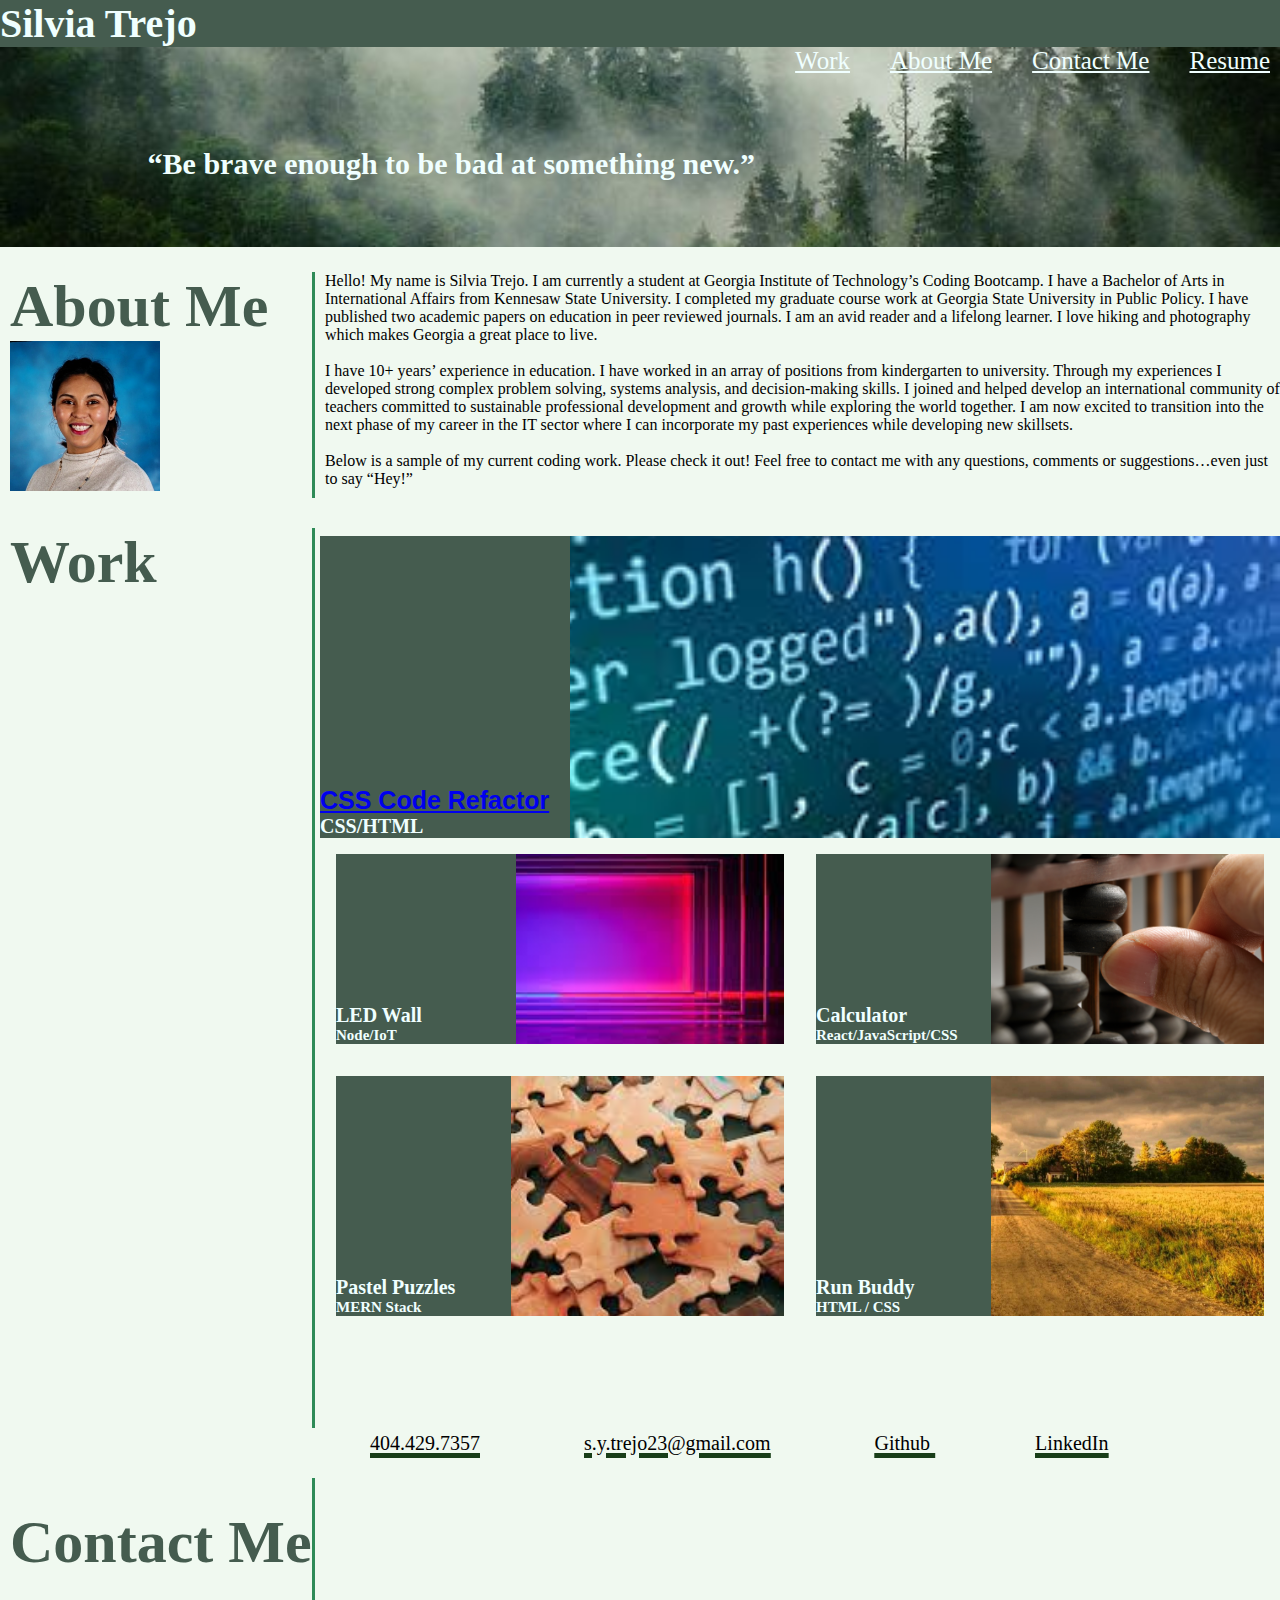
<file: index.html>
<!DOCTYPE html>
<html lang="en-us">

<head>
    <meta charset="UTF-8" />
    <link rel="stylesheet" href="Assets/css/stylesheet.css">
    <title>Silvia Trejo</title>
    <style>
        .wrapper{
            display:grid;
            grid-template-columns: 50% 50%;
        }

        .wrapper > div{
            padding:1em;
        }

        

    </style>

</head>

<body>
    <div class="content">
        <header>
            <h1>Silvia Trejo</h1>
            <nav>
                <ul>
                    <li><a href="https://docs.google.com/document/d/1DnD47fumz_6wknqTMoOVuFhJEWPB_PyP/edit?usp=sharing&rtpof=true&sd=true" target="_blank">Resume</a></li> <!--This should open in a new tab--><!--I need to clean it up by matching the navigation order but not a priority -->
                    <li><a href="#Contact-Me">Contact Me</a></li>
                    <li><a href="#About-Me">About Me</a></li>
                    <li><a href="#Work">Work</a></li> 
                </ul>
            </nav>
        </header>

        <section class="background">
            <h2>“Be brave enough to be bad at something new.”</h2>
            <figure class="Mountains"></figure>
        </section>


        <aside>
            <section class="PersonalInfo">
                <h1>About Me</h1>
                <img src="Assets/images/me (1).jpg" alt="Me" height="150px" width="150px">
            </section>
            <section class="Samples">
                <h1>Work</h1>
            </section>
            <section class="Messages" id="Messages">
                <h1>Contact Me</h1>
            </section>
        </aside>

        <main>
            <section class="About-Me" alt="About-Me" id="About-Me">
                <p>Hello! My name is Silvia Trejo. I am currently a student at Georgia Institute of Technology’s Coding Bootcamp. I have a Bachelor of Arts in International Affairs from Kennesaw State University. I completed my graduate course work at Georgia State University in Public Policy. I have published two academic papers on education in peer reviewed journals. I am an avid reader and a lifelong learner. I love hiking and photography which makes Georgia a great place to live.</p>
                <br>
                <p>I have 10+ years’ experience in education. I have worked in an array of positions from kindergarten to university.  Through my experiences I developed strong complex problem solving, systems analysis, and decision-making skills. I joined and helped develop an international community of teachers committed to sustainable professional development and growth while exploring the world together. I am now excited to transition into the next phase of my career in the IT sector where I can incorporate my past experiences while developing new skillsets.</p>
                <br>
                <p>Below is a sample of my current coding work. Please check it out! Feel free to contact me with any questions, comments or suggestions…even just to say “Hey!”</p> <!--I am not sure if the break is necessary?-->
                <br>
            </section>

            <div class= "Work" id="Work">
                <div class="Code-Refactor" alt="Code-Refactor" id="Code-Refactor">
                    <figure class="Refactoring">
                        <h2><a href="https://github.com/sytrejo/Code-Refactor" target = "_blank" >CSS Code Refactor</a></h2>
                        <h3>CSS/HTML</h3> 
                    </figure> <!--I can't figure out how to link the image to my github. As a result I linked the title/caption of the image.-->
                </div>

                <div class="wrapper">
                    <div class="LED-Wall" alt="LED-Wall" id="LED-Wall">
                        <figure class="Wall">
                            <h2>LED Wall </h2>
                            <h3>Node/IoT</h3>
                        </figure>
                    </div>
                    

                    <div class="Calculator" alt="Calculator" id="Calculator">
                        <figure class="Math">
                            <h2>Calculator</h2>
                            <h3>React/JavaScript/CSS</h3>
                        </figure>
                    </div>

                    <div class="Pastel-Puzzles" alt="Pastel-Puzzles" id="Pastel-Puzzles">
                        <figure class="Puzzle">
                            <h2>Pastel Puzzles</h2>
                            <h3>MERN Stack</h3>
                        </figure>
                    </div>

            
                    <div class="Run-Buddy" alt="Run-Buddy" id="Run-Buddy">
                        <figure class="Buddy">
                            <h2>Run Buddy</h2>
                            <h3> HTML / CSS </h3>
                        </figure>
                    </div>
                </div>
            </section>

            <section class="Contact-Me" alt="Contact-Me" id="Contact-Me">
                <ul>
                    <li>404.429.7357</li>
                    <li><a href="mailto:s.y.trejo23@gmail.com">s.y.trejo23@gmail.com</a></li>
                    <li><a href="https://github.com/sytrejo" target="_blank"> Github </a></li><!--This should open in a new tab-->
                    <li><a href="https://www.linkedin.com/in/silvia-trejo/" target="_blank">LinkedIn</a></li> <!--This should open in a new tab--> 
                </ul>
            </section>
        </main>
    </div>  
</body>


</html>
</file>
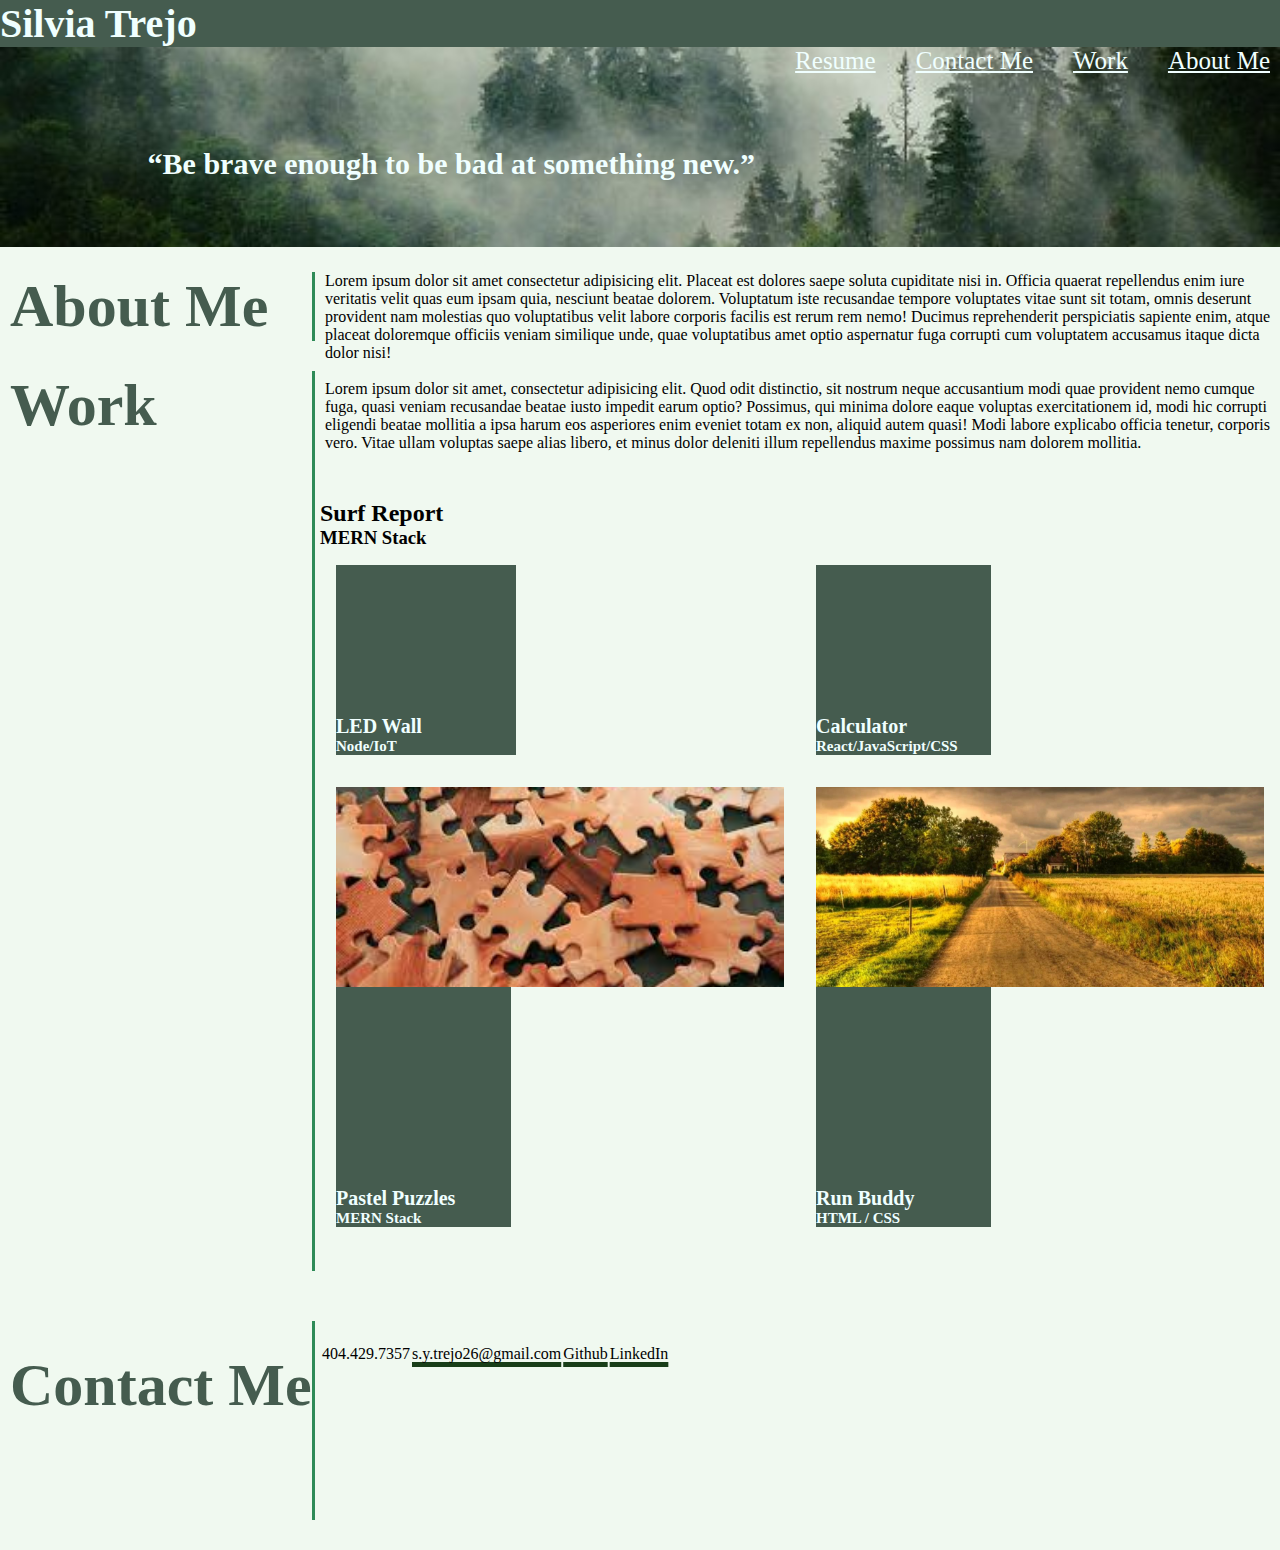
<file: Assets/index.html>
<!DOCTYPE html>
<html lang="en-us">

<head>
    <meta charset="UTF-8" />
    <link rel="stylesheet" href="css/stylesheet.css">
    <title>Silvia Trejo</title>
    <style>
        .wrapper{
            display:grid;
            grid-template-columns: 50% 50%;
        }

        .wrapper > div{
            padding:1em;
        }

    </style>

</head>

<body>
    <header>
        <h1>Silvia Trejo</h1>
        <nav>
            <ul>
                <li><a href="#About-Me">About Me</a></li>
                <li><a href="#Surf-Report">Work</a></li> <!--I need to make this work better-->
                <li><a href="#Contact-Me">Contact Me</a></li>
                <li><a href="https://docs.google.com/document/d/1DnD47fumz_6wknqTMoOVuFhJEWPB_PyP/edit?usp=sharing&rtpof=true&sd=true">Resume</a></li> <!--I think this needs to be cleaned up-->
            </ul>
        </nav>
    </header>

    <section class="background">
        <h2>“Be brave enough to be bad at something new.”</h2>
        <figure class="Mountains"></figure>
    </section>


<aside>
    <section class="PersonalInfo">
            <h1>About Me</h1>
    </section>
    <section class="Samples">
            <h1>Work</h1>
    </section>
    <section class="Messages">
        <h1>Contact Me</h1>
    </section>
</aside>

<main>
    <section class="About-Me" alt="About-Me" id="About-Me">
            <p>Lorem ipsum dolor sit amet consectetur adipisicing elit. Placeat est dolores saepe soluta cupiditate nisi in. Officia quaerat repellendus enim iure veritatis velit quas eum ipsam quia, nesciunt beatae dolorem. Voluptatum iste recusandae tempore voluptates vitae sunt sit totam, omnis deserunt provident nam molestias quo voluptatibus velit labore corporis facilis est rerum rem nemo! Ducimus reprehenderit perspiciatis sapiente enim, atque placeat doloremque officiis veniam similique unde, quae voluptatibus amet optio aspernatur fuga corrupti cum voluptatem accusamus itaque dicta dolor nisi!</p>
            <br>
            <p>Lorem ipsum dolor sit amet, consectetur adipisicing elit. Quod odit distinctio, sit nostrum neque accusantium modi quae provident nemo cumque fuga, quasi veniam recusandae beatae iusto impedit earum optio? Possimus, qui minima dolore eaque voluptas exercitationem id, modi hic corrupti eligendi beatae mollitia a ipsa harum eos asperiores enim eveniet totam ex non, aliquid autem quasi! Modi labore explicabo officia tenetur, corporis vero. Vitae ullam voluptas saepe alias libero, et minus dolor deleniti illum repellendus maxime possimus nam dolorem mollitia.</p>
            <br>
        </section>

    <section class="Surf-Report" alt="Surf-Report" id="Surf-Report">  
        <figure class="Surfing"></figure>
        <h2>Surf Report</h2>
        <h3>MERN Stack</h3>  
    </section>

<div class="wrapper">
    <div class="container1">
        <section class="LED-Wall" alt="LED-Wall" id="LED-Wall">
            <figure class="Wall">
                  <!--  <img src="images/LES-Wall.jpeg" width="150px" height="300px">-->
            </figure>
            <h2>LED Wall </h2>
            <h3>Node/IoT</h3>
        </section>
    </div>

    <div class="container2">
        <section class="Calculator" alt="Calculator" id="Calculator">
            <figure class="Math">
                   <!--<img src="images/Calculator.jpeg" width="150px" height="300px">-->
            </figure>
            <h2>Calculator</h2>
            <h3>React/JavaScript/CSS</h3>
        </section>
    </div>

    <div class="container3">
        <section class="Pastel-Puzzles" alt="Pastel-Puzzles" id="Pastel-Puzzles">
            <figure class="Puzzle"></figure>
            <h2>Pastel Puzzles</h2>
            <h3>MERN Stack</h3>
        </section>
    </div>

    <div class="container4">
        <section class="Run-Buddy" alt="Run-Buddy" id="Run-Buddy">
            <figure class="Buddy"></figure>
            <h2>Run Buddy</h2>
            <h3> HTML / CSS </h3>
         </section>
    </div>
</div>

    <section class="Contact-Me" alt="Contact-Me" id="Contact-Me">
       <table>
           <tr>
               <td>404.429.7357</td>
               <td><a href="mailto:s.y.trejo26@gmail.com">s.y.trejo26@gmail.com</a></td>
               <td><a href="https://github.com/sytrejo"> Github </a></td>
               <td><a href="https://www.linkedin.com/in/silvia-trejo/">LinkedIn</a></td>
           </tr>
       </table>
    </section>
</main>   
</body>


</html>
</file>
<file: Assets/css/stylesheet.css>
*{
    box-sizing: border-box;
    padding: 0;
    margin:0;

}

aside{
    width: 20vw flex;
    float: left;
    color:#455C4F;
    font-size: 30px;
    font-family: 'Times New Roman', Times, serif;
    padding-left: 10px;
}

body{
    min-height: 100vh flex;
    background-color:#f0f9f0;
}

header{
    background-color:#455C4F;
    min-height: 100px flex;
}


.PersonalInfo{
    border-right: solid seagreen;
    min-height: fit-content;
    margin-bottom: 30px;
}

.About-Me{
    min-height: fit-content;
    margin-bottom: 30px;
}

.Samples{
    border-right: solid seagreen;
    min-height: 900px;
    margin-bottom: 50px;
}

.Messages{
    border-right:solid seagreen ;
    min-height: 75px;
    margin-bottom: 30px;
    padding-top: 30px;
    padding-bottom: 100px;
}

header h1{
    display: inline;
    font-size:40px;
    color: azure;
    font-family: cursive;
}

nav ul{
    list-style: none;
}

nav ul li{
    float: right;
    margin-left: 30px;
    padding-right: 10px;
    font-size: 25px;
    font-family:'Times New Roman', Times, serif ;
}

nav a{
    color: azure;
}

.background h2{
    display: block;
    font-size: 30px;
    color: azure;
    font-family: cursive;
    padding-top: 100px;
    float: right;
    padding-right: 10px;
}

.Mountains{
    min-height: 200px;
    width: 100%;
    margin-bottom: 25px;
    background-size: cover;
    background-position: center;
    background-image: url("../images/Mountains.jpg");
}

main{
    width: 75vw;
    float:right;

}

.About-Me p{
    padding-left: 5px;
}

.Refactoring{
    min-height: 300px flex;
    width: 100%;
    margin-bottom: 0px;
    background-size: cover;
    background-position: center;
    background-image: url("../images/Refactoring.jpg");
}

.Code-Refactor h2{
    display:block;
    font-size: 25px;
    color:azure;
    padding-top: 250px;
    font-family: Arial, Helvetica, sans-serif;
    max-width:250px;
    background-color:#455C4F; 
}

.Code-Refactor h3{
    display:inline-flexbox;
    font-size: 20px;
    color:azure;
    font-family:'Times New Roman', Times, serif;
    background-color:#455C4F;
    max-width:250px;
}

.Wall{
    max-height: 200px;
    display: inline-flexbox;
    background-size: cover;
    background-position: center;
    background-position:var(inline-flexbox);
    background-image: url("../images/LES-Wall.jpg");
}

.LED-Wall h2{
    display:inline-flexbox;
    font-size: 20px;
    padding-top: 150px;
    color:azure;
    font-family: 'Times New Roman', Times, serif;
    max-width: 20vh;
    background-color:#455C4F;
}

.LED-Wall h3{
    display:inline-flexbox;
    font-size: 15px;
    color:azure;
    font-family:'Times New Roman', Times, serif;
    background-color:#455C4F;
    max-width:20vh;
}

.Math{
    max-height: 200vh;
    display:inline-flexbox;
    background-size: cover;
    background-position: center;
    background-position: var(inline-flexbox); 
    background-image: url("../images/Calculator.jpg"); 
}

.Calculator h2{
    display:inline-flexbox;
    font-size: 20px;
    padding-top: 150px;
    color:azure;
    font-family: 'Times New Roman', Times, serif;
    background-color:#455C4F;
    max-width:175px;
}

.Calculator h3{
    display:inline-flexbox;
    font-size: 15px;
    color:azure;
    font-family:'Times New Roman', Times, serif;
    background-color:#455C4F;
    max-width:175px;
}

.Puzzle{
    min-height: 200px;
    display: inline-flexbox;
    background-size: cover;
    background-position: center;
    background-position: var(inline-flexbox); 
    background-image: url("../images/Puzzle.jpg"); 
}

.Pastel-Puzzles h2{
    display:inline-flexbox;
    font-size: 20px;
    padding-top: 200px;
    color:azure;
    font-family: 'Times New Roman', Times, serif;
    background-color:#455C4F;
    max-width:175px;
}



.Pastel-Puzzles h3{
    display:inline-flexbox;
    font-size: 15px;
    color: azure;
    font-family:'Times New Roman', Times, serif;
    background-color:#455C4F;
    max-width:175px;
}

.Buddy{
    min-height: 200px;
    display: inline-flexbox;
    background-size: cover;
    background-position: center;
    background-position: var(inline-flexbox); 
    background-image: url("../images/Run-Buddy.jpg");
}

.Run-Buddy h2{
    display:inline-flexbox;
    font-size: 20px;
    padding-top: 200px;
    color:azure;
    font-family:'Times New Roman', Times, serif;
    background-color:#455C4F;
    max-width:175px;
}

.Run-Buddy h3{
    display:inline-flexbox;
    font-size: 15px;
    color:azure;
    font-family:'Times New Roman', Times, serif;
    background-color:#455C4F;
    max-width:175px;
}

.Contact-Me{
    padding-top: 100px;
    padding-bottom: 100px;
}


.Contact-Me ul{
    list-style: none;
    float: center;
}

.Contact-Me ul li{
    display: inline;
    padding-left: 50px;
    padding-right: 50px;
    text-align: center;
    color: black;
    font-size: 20px;
    text-decoration: underline 5px;
    text-decoration-color:#183e18;
}

.Contact-Me a:link, a:hover, a:active{
    color: black;
    background-color:transparent;
    text-decoration: underline 5px;
    text-decoration-color: #183e18;
}

@media screen and (max-width: 992px) {
    .content{
        width: 100%;
        }
    }

@media screen and (min-width: 768px){
    .content{
        width:100%;
    }
}

@media screen and (min-width: 600px){
    .content{
        width:100%;
    }
}
</file>
